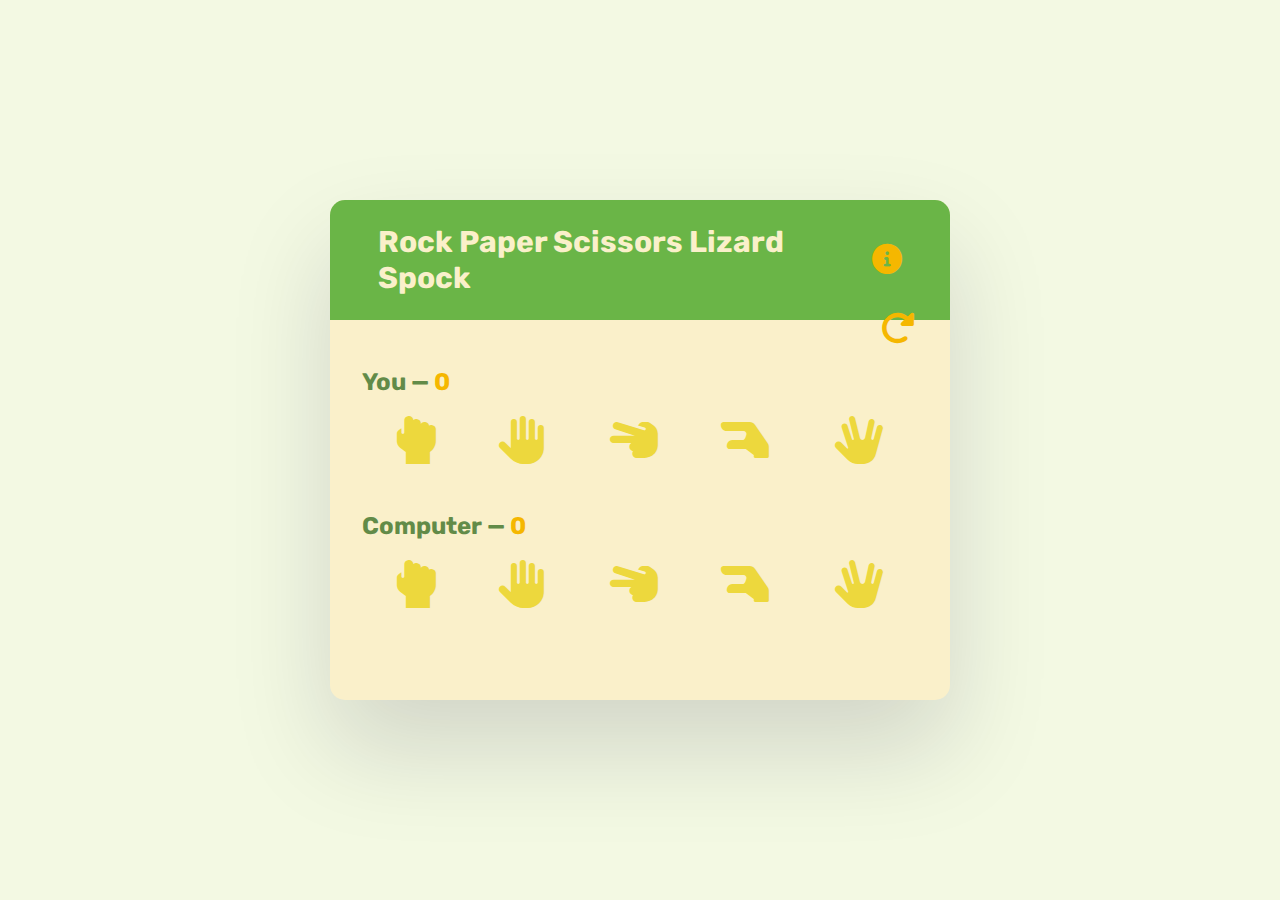
<file: index.html>
<!DOCTYPE html>
<html lang="en">
  <head>
    <meta charset="UTF-8" />
    <meta http-equiv="X-UA-Compatible" content="IE=edge" />
    <meta name="viewport" content="width=device-width, initial-scale=1.0" />

    <!-- Styles -->
    <link rel="stylesheet" href="style.css" />
    <!-- Icons -->
    <link
      rel="stylesheet"
      href="https://cdnjs.cloudflare.com/ajax/libs/font-awesome/6.0.0/css/all.min.css"
    />
    <!-- Favicon -->
    <link
      rel="icon"
      href="https://www.google.com/s2/favicons?domain=css-tricks.com"
      type="image/png"
    />

    <!-- Title -->
    <title>Lizard Spock Rock Game</title>
  </head>
  <body>
    <!-- Game Display Box -->
    <div class="game-container">
      <!-- Header -->
      <header class="header">
        <h1 class="heading">
          Rock Paper Scissors Lizard Spock
          <!-- Info Icon -->
          <a href="info.html"
            ><i class="fa-solid fa-circle-info info-btn" title="How To Play"></i
          ></a>
        </h1>
      </header>

      <!-- Player Container -->
      <div class="player-container" id="player">
        <h2 class="post">
          <span>You &mdash;</span> <span id="playerScore"></span>&nbsp;
          <span class="choice" id="playerChoice"></span>
        </h2>
        <!-- Selections -->
        <div class="selections-container">
          <i
            class="fa-solid fa-hand-back-fist"
            title="Rock"
            id="playerRock"
            onclick="select('Rock')"
          ></i>
          <i
            class="fa-solid fa-hand"
            title="Paper"
            id="playerPaper"
            onclick="select('Paper')"
          ></i>
          <i
            class="fa-solid fa-hand-scissors"
            title="Scissors"
            id="playerScissors"
            onclick="select('Scissors')"
          ></i>
          <i
            class="fa-solid fa-hand-lizard"
            title="Lizard"
            id="playerLizard"
            onclick="select('Lizard')"
          ></i>
          <i
            class="fa-solid fa-hand-spock"
            title="Spock"
            id="playerSpock"
            onclick="select('Spock')"
          ></i>
        </div>
      </div>

      <!-- Computer Container -->
      <div class="player-container" id="computer">
        <h2 class="post">
          <span>Computer &mdash;</span>
          <span id="computerScore"></span>&nbsp;<span
            class="choice"
            id="computerChoice"
          ></span>
        </h2>
        <!-- Selections -->
        <div class="selections-container">
          <i
            class="fa-solid fa-hand-back-fist"
            title="Rock"
            id="computerRock"
          ></i>
          <i class="fa-solid fa-hand" title="Paper" id="computerPaper"></i>
          <i
            class="fa-solid fa-hand-scissors"
            title="Scissors"
            id="computerScissors"
          ></i>
          <i
            class="fa-solid fa-hand-lizard"
            title="Lizard"
            id="computerLizard"
          ></i>
          <i
            class="fa-solid fa-hand-spock"
            title="Spock"
            id="computerSpock"
          ></i>
        </div>
      </div>

      <!-- Reload Icon -->
      <i
        class="fa-solid fa-rotate-right reset-icon"
        title="Reset"
        onclick="restartGame()"
      ></i>

      <!-- Result -->
      <div class="result-container">
        <h2 class="result-text" id="resultText"></h2>
      </div>
    </div>

    <!-- Script -->
    <script src="script.js" type="module"></script>
  </body>
</html>
</file>
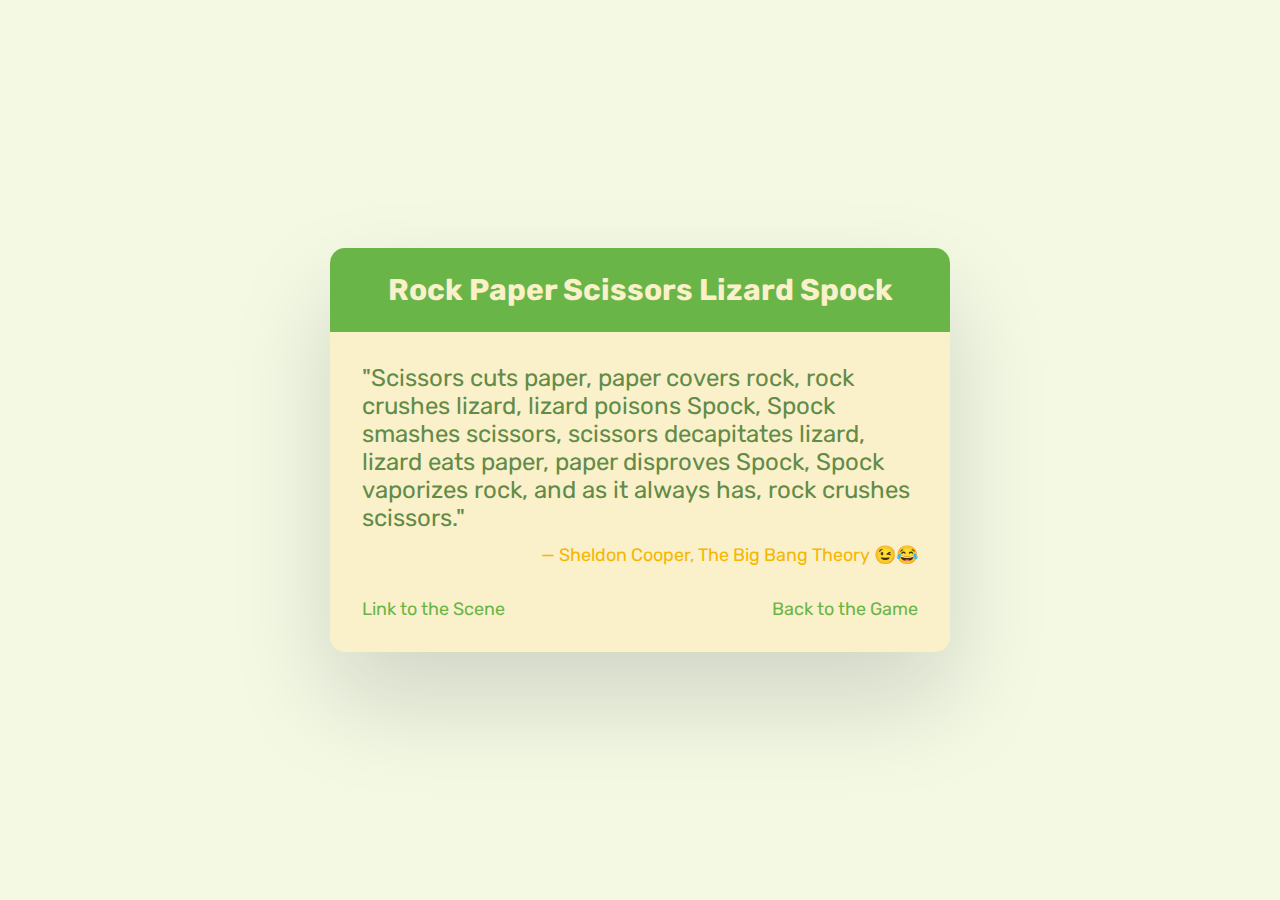
<file: info.html>
<!DOCTYPE html>
<html lang="en">
  <head>
    <meta charset="UTF-8" />
    <meta http-equiv="X-UA-Compatible" content="IE=edge" />
    <meta name="viewport" content="width=device-width, initial-scale=1.0" />

    <!-- Styles -->
    <link rel="stylesheet" href="style.css" />
    <!-- Icons -->
    <link
      rel="stylesheet"
      href="https://cdnjs.cloudflare.com/ajax/libs/font-awesome/6.0.0/css/all.min.css"
    />
    <!-- Favicon -->
    <link
      rel="icon"
      href="https://www.google.com/s2/favicons?domain=css-tricks.com"
      type="image/png"
    />

    <!-- Title -->
    <title>Lizard Spock Rock Game</title>
  </head>
  <body>
    <!-- Game Display Box -->
    <div class="game-container">
      <!-- Header -->
      <header class="header">
        <h1 class="heading">Rock Paper Scissors Lizard Spock</h1>
      </header>
      <main class="info-container">
        <p class="quote">
          "Scissors cuts paper, paper covers rock, rock crushes lizard, lizard
          poisons Spock, Spock smashes scissors, scissors decapitates lizard,
          lizard eats paper, paper disproves Spock, Spock vaporizes rock, and as
          it always has, rock crushes scissors."
        </p>
        <p class="quoter">&mdash; Sheldon Cooper, The Big Bang Theory 😉😂</p>

        <div class="link-container">
          <a href="https://youtu.be/_PUEoDYpUyQ" class="yt-link" target="_blank"
            >Link to the Scene</a
          >
          <a href="index.html" class="yt-link back-to">Back to the Game</a>
        </div>
      </main>
    </div>

    <!-- Script -->
    <script src="script.js" type="module"></script>
  </body>
</html>
</file>
<file: style.css>
@import url("https://fonts.googleapis.com/css?family=Rubik&display=swap");

* {
  margin: 0;
  padding: 0;
  box-sizing: border-box;
}

html {
  font-size: 62.5%;
}

body {
  min-height: 100vh;

  background-color: #f3f9e3;

  font-family: Rubik, sans-serif;

  display: flex;
  justify-content: center;
  align-items: center;
}

.game-container {
  width: 62rem;

  box-shadow: rgba(17, 12, 46, 0.15) 0px 48px 100px 0px;
  border-radius: 15px;
  overflow: hidden;

  background-color: #faf0ca;
  color: #628b48;

  position: relative;
}

/* Heading */
.header {
  padding: 2.4rem 4.8rem;

  background: #6ab547;

  display: flex;
  justify-content: center;
  align-items: center;
}

.heading {
  font-size: 3rem;

  color: #faf0ca;

  display: flex;
  gap: 2.4rem;
  align-items: center;
}

/* Player Container */
.player-container {
  margin: 4.8rem 3.2rem 2.4rem 3.2rem;
}

#playerScore,
#computerScore {
  color: #f5b700;
}

/* <h2>s */
.post {
  margin-bottom: 2rem;

  font-size: 2.4rem;
}

/* Fawesome Icons */
.selections-container {
  display: flex;
  justify-content: space-around;
}

.fa-solid {
  font-size: 4.8rem;
  color: #edd83d;

  user-select: none;

  transition: all 0.2s;
}

#player .fa-solid:hover {
  cursor: pointer;
  transform: scale(1.17);
}

/* JS Class */
.selected {
  transform: scale(1.17);
  color: #6ab547;
}

.reset-icon {
  margin-left: 3.2rem;

  color: #f5b700;

  font-size: 3.5rem;
  cursor: pointer;

  position: absolute;
  top: 110px;
  right: 35px;

  transition: all 0.5s;
}

.reset-icon:hover {
  transform: rotate(360deg) scale(1.2);
}

/* Results Container */
.result-container {
  margin-bottom: 4.8rem;

  display: flex;
  justify-content: center;
  align-items: center;
}

.result-text {
  font-size: 3.2rem;
  margin: unset;
  margin-top: 20px;

  color: #f5b700;
}

/* Info Link */
.info-btn {
  font-size: 3rem;

  color: #f5b700;
}

/* Confetti */
canvas {
  position: fixed;
}

/* -------------------------- Info Page ---------------------- */
.info-container {
  font-size: 2.4rem;

  color: #628b48;

  padding: 3.2rem;
}

.quote {
  margin-bottom: 1.2rem;
}

.quoter {
  font-size: 1.8rem;
  text-align: end;

  color: #f5b700;
}

.yt-link:link,
.yt-link:visited {
  font-size: 1.8rem;
  text-decoration: none;

  color: #6ab547;
}

.yt-link:hover,
.yt-link:active {
  text-decoration: underline;
}

.link-container {
  margin-top: 3.2rem;
  display: flex;
  justify-content: space-between;
}

/* Media Query: Large Smartphone (Vertical) */
@media screen and (max-width: 630px) {
  html {
    font-size: 50%;
  }

  .game-container {
    height: 58rem;
    margin: 0 10px;
  }

  .heading {
    font-size: 24px;
  }
  /* 
  .player-container {
    margin: 50px 0 25px 25px;
  } */

  .far {
    margin-right: 20px;
  }

  /* .reset-icon {
    margin-top: 25px;
    margin-left: 25px;
  } */
}

/* Media Query: iPhone (Vertical) */
@media screen and (max-width: 400px) {
  .game-container {
    height: 55rem;
  }

  .heading {
    font-size: 2.2rem;
  }

  .player-container {
    margin: 43px 0 25px 20px;
  }

  .far {
    font-size: 43px;
  }
  /* 
  .reset-icon {
    margin-top: 15px;
  } */

  .result-container {
    margin: 0 20px;
  }
}
</file>
